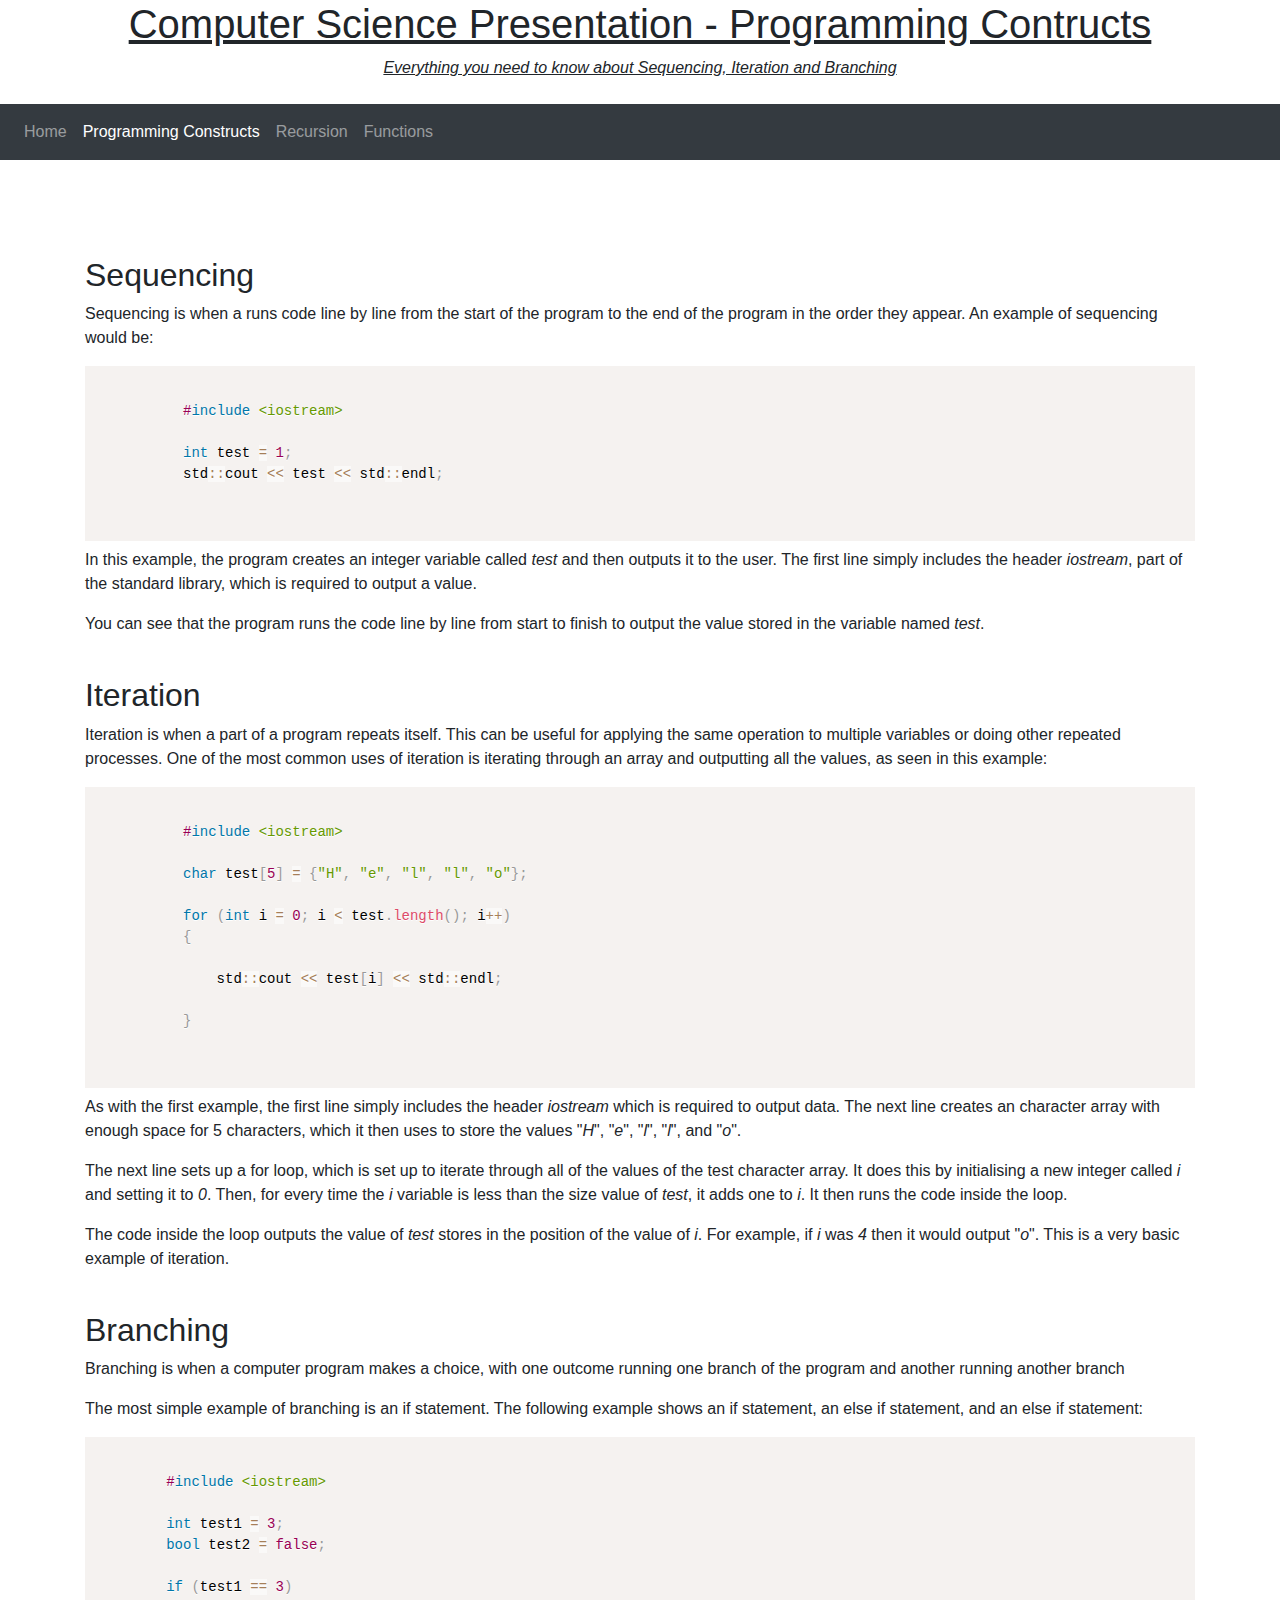
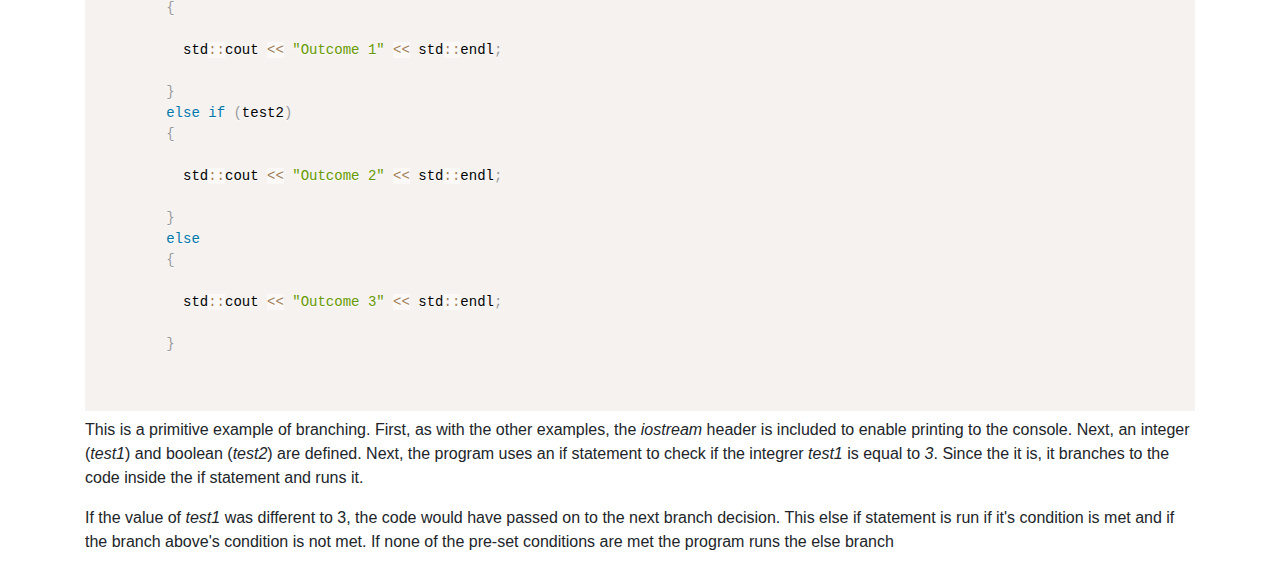
<file: a.html>
<!doctype html>
<html lang="en">
  <head>
    <meta charset="utf-8">
    <meta name="viewport" content="width=device-width, initial-scale=1, shrink-to-fit=no">
    <link rel="stylesheet" href="https://maxcdn.bootstrapcdn.com/bootstrap/4.0.0/css/bootstrap.min.css" integrity="sha384-Gn5384xqQ1aoWXA+058RXPxPg6fy4IWvTNh0E263XmFcJlSAwiGgFAW/dAiS6JXm" crossorigin="anonymous">
    <link rel = "stylesheet" href = "prism.css">
    <link rel="stylesheet" href="stylesheet.css" />
    <title>CS-Presentation</title>
</head>
<body>
  <script src = "prism.js"></script>
  <div id = "header">
    <h1><u>Computer Science Presentation - Programming Contructs</u></h1>
    <i><u>Everything you need to know about Sequencing, Iteration and Branching</u></i>
  </div>
  <br/>
    <nav class="navbar navbar-expand-sm bg-dark navbar-dark sticky-top">
        <ul class = "navbar-nav">
            <li class = "nav-item">
                <a class = "nav-link" href = "index.html">Home</a>
            </li>
            <li class = "nav-item active">
                <a class = "nav-link" href = "a.html">Programming Constructs</a>
            </li>
            <li class = "nav-item">
                <a class = "nav-link" href = "b.html">Recursion</a>
            </li>
            <li class = "nav-item">
                <a class = "nav-link" href = "d.html">Functions</a>
            </li>
        </ul>
    </nav>
    <br/>
    <br/>
    <br/>
    <br/>
    <div class = "container">
      <h2>Sequencing</h2>
      <p>Sequencing is when a runs code line by line from the start of the program to the end of the program in the order they appear. An example of sequencing would be:</p>
      <pre>
        <code class = "language-cpp">
          #include &lt;iostream&gt;

          int test = 1;
          std::cout &lt;&lt; test &lt;&lt; std::endl;
        </code>
      </pre>
      <p>In this example, the program creates an integer variable called <i>test</i> and then outputs it to the user. The first line simply includes the header <i>iostream</i>, part of the standard library, which is required to output a value.</p>
      <p>You can see that the program runs the code line by line from start to finish to output the value stored in the variable named <i>test</i>.</p>
      <br/>
      <h2>Iteration</h2>
      <p>Iteration is when a part of a program repeats itself. This can be useful for applying the same operation to multiple variables or doing other repeated processes. One of the most common uses of iteration is iterating through an array and outputting all the values, as seen in this example:</p>
      <pre>
        <code class = "language-cpp">
          #include &lt;iostream&gt;

          char test[5] = {"H", "e", "l", "l", "o"};

          for (int i = 0; i < test.length(); i++)
          {

              std::cout &lt;&lt; test[i] &lt;&lt; std::endl;
          
          }
        </code>
      </pre>
      <p>As with the first example, the first line simply includes the header <i>iostream</i> which is required to output data. The next line creates an character array with enough space for 5 characters, which it then uses to store the values "<i>H</i>", "<i>e</i>", "<i>l</i>", "<i>l</i>", and "<i>o</i>".</p>
      <p>The next line sets up a for loop, which is set up to iterate through all of the values of the test character array. It does this by initialising a new integer called <i>i</i> and setting it to <i>0</i>. Then, for every time the <i>i</i> variable is less than the size value of <i>test</i>, it adds one to <i>i</i>. It then runs the code inside the loop.</p>
      <p>The code inside the loop outputs the value of <i>test</i> stores in the position of the value of <i>i</i>. For example, if <i>i</i> was <i>4</i> then it would output "<i>o</i>". This is a very basic example of iteration.</p>
    <br/>
    <h2>Branching</h2>
    <p>Branching is when a computer program makes a choice, with one outcome running one branch of the program and another running another branch<p> The most simple example of branching is an if statement. The following example shows an if statement, an else if statement, and an else if statement:</p>
    <pre>
      <code class = "language-cpp">
        #include &lt;iostream&gt;

        int test1 = 3;
        bool test2 = false;

        if (test1 == 3)
        {

          std::cout &lt;&lt; "Outcome 1" &lt;&lt; std::endl;

        }
        else if (test2)
        {

          std::cout &lt;&lt; "Outcome 2" &lt;&lt; std::endl;

        }
        else
        {

          std::cout &lt;&lt; "Outcome 3" &lt;&lt; std::endl;

        }
      </code>
    </pre>
   	<p>This is a primitive example of branching. First, as with the other examples, the <i>iostream</i> header is included to enable printing to the console. Next, an integer (<i>test1</i>) and boolean (<i>test2</i>) are defined. Next, the program uses an if statement to check if the integrer <i>test1</i> is equal to <i>3</i>. Since the it is, it branches to the code inside the if statement and runs it.</p>
   	<p> If the value of <i>test1</i> was different to 3, the code would have passed on to the next branch decision. This else if statement is run if it's condition is met and if the branch above's condition is not met. If none of the pre-set conditions are met the program runs the else branch</p>
    </div>

    <!--Keep at end of document for page load times-->
    <script src="https://code.jquery.com/jquery-3.2.1.slim.min.js" integrity="sha384-KJ3o2DKtIkvYIK3UENzmM7KCkRr/rE9/Qpg6aAZGJwFDMVNA/GpGFF93hXpG5KkN" crossorigin="anonymous"></script>
    <script src="https://cdnjs.cloudflare.com/ajax/libs/popper.js/1.12.9/umd/popper.min.js" integrity="sha384-ApNbgh9B+Y1QKtv3Rn7W3mgPxhU9K/ScQsAP7hUibX39j7fakFPskvXusvfa0b4Q" crossorigin="anonymous"></script>
    <script src="https://maxcdn.bootstrapcdn.com/bootstrap/4.0.0/js/bootstrap.min.js" integrity="sha384-JZR6Spejh4U02d8jOt6vLEHfe/JQGiRRSQQxSfFWpi1MquVdAyjUar5+76PVCmYl" crossorigin="anonymous"></script>
    <!--<script src = "script.js"></script>-->
  </body>
</file>
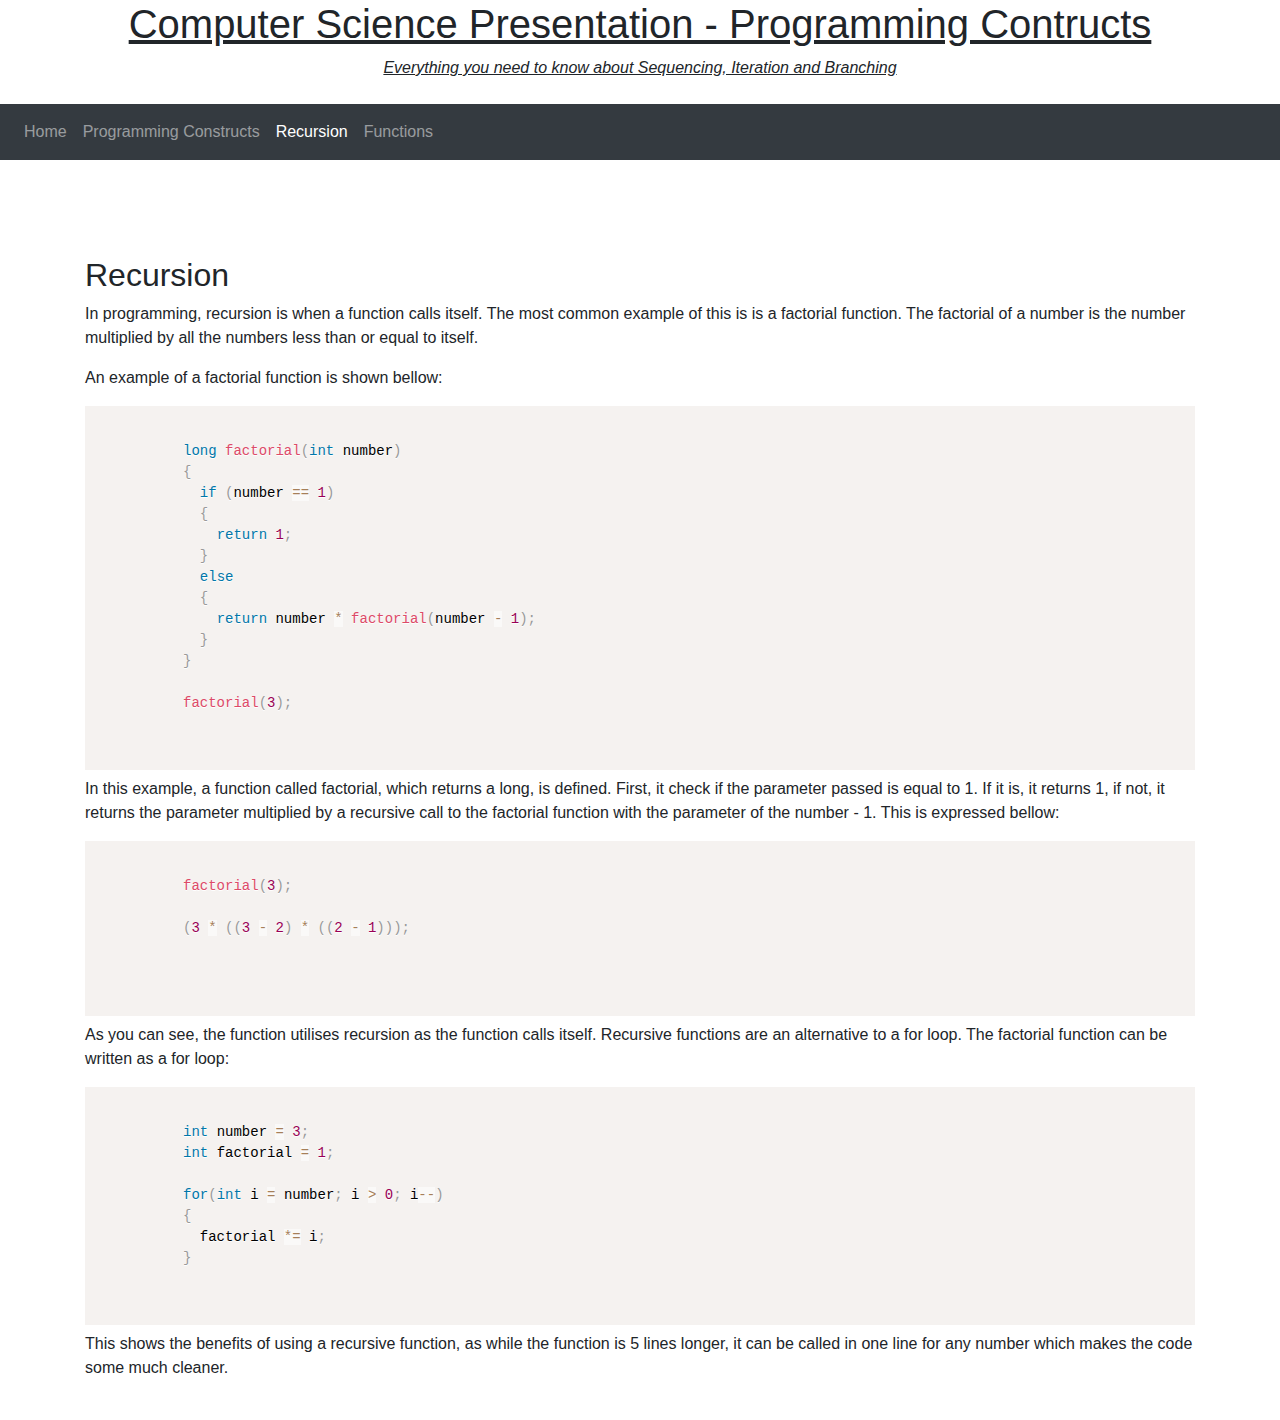
<file: b.html>
<!doctype html>
<html lang="en">
  <head>
    <meta charset="utf-8">
    <meta name="viewport" content="width=device-width, initial-scale=1, shrink-to-fit=no">
    <link rel="stylesheet" href="https://maxcdn.bootstrapcdn.com/bootstrap/4.0.0/css/bootstrap.min.css" integrity="sha384-Gn5384xqQ1aoWXA+058RXPxPg6fy4IWvTNh0E263XmFcJlSAwiGgFAW/dAiS6JXm" crossorigin="anonymous">
    <link rel = "stylesheet" href = "prism.css">
    <link rel="stylesheet" href="stylesheet.css" />
    <title>CS-Presentation</title>
</head>
<body>
  <script src = "prism.js"></script>
  <div id = "header">
    <h1><u>Computer Science Presentation - Programming Contructs</u></h1>
    <i><u>Everything you need to know about Sequencing, Iteration and Branching</u></i>
  </div>
  <br/>
    <nav class="navbar navbar-expand-sm bg-dark navbar-dark sticky-top">
        <ul class = "navbar-nav">
            <li class = "nav-item">
                <a class = "nav-link" href = "index.html">Home</a>
            </li>
            <li class = "nav-item">
                <a class = "nav-link" href = "a.html">Programming Constructs</a>
            </li>
            <li class = "nav-item active">
                <a class = "nav-link" href = "b.html">Recursion</a>
            </li>
            <li class = "nav-item">
                <a class = "nav-link" href = "d.html">Functions</a>
            </li>
        </ul>
    </nav>
    <br/>
    <br/>
    <br/>
    <br/>
    <div class = "container">
      <h2>Recursion</h2>
      <p>In programming, recursion is when a function calls itself. The most common example of this is is a factorial function. The factorial of a number is the number multiplied  by all the numbers less than or equal to itself.</p>
      <p>An example of a factorial function is shown bellow:</p>
      <pre>
        <code class = "language-cpp">
          long factorial(int number)
          {
            if (number == 1)
            {
              return 1;
            }
            else
            {
              return number * factorial(number - 1);
            }
          }

          factorial(3);
        </code>
      </pre>
      <p>In this example, a function called factorial, which returns a long, is defined. First, it check if the parameter passed is equal to 1. If it is, it returns 1, if not, it returns the parameter multiplied by a recursive call to the factorial function with the parameter of the number - 1. This is expressed bellow:</p>
      <pre>
        <code class = "language-cpp">
          factorial(3);

          (3 * ((3 - 2) * ((2 - 1)));

        </code>
      </pre>
      <p>As you can see, the function utilises recursion as the function calls itself. Recursive functions are an alternative to a for loop. The factorial function can be written as a for loop:</p>
      <pre>
        <code class = "language-cpp">
          int number = 3;
          int factorial = 1;

          for(int i = number; i > 0; i--)
          {
            factorial *= i;
          }
        </code>
      </pre>
      <p>This shows the benefits of using a recursive function, as while the function is 5 lines longer, it can be called in one line for any number which makes the code some much cleaner.</p>
      <br/>

    <!--Keep at end of document for page load times-->
    <script src="https://code.jquery.com/jquery-3.2.1.slim.min.js" integrity="sha384-KJ3o2DKtIkvYIK3UENzmM7KCkRr/rE9/Qpg6aAZGJwFDMVNA/GpGFF93hXpG5KkN" crossorigin="anonymous"></script>
    <script src="https://cdnjs.cloudflare.com/ajax/libs/popper.js/1.12.9/umd/popper.min.js" integrity="sha384-ApNbgh9B+Y1QKtv3Rn7W3mgPxhU9K/ScQsAP7hUibX39j7fakFPskvXusvfa0b4Q" crossorigin="anonymous"></script>
    <script src="https://maxcdn.bootstrapcdn.com/bootstrap/4.0.0/js/bootstrap.min.js" integrity="sha384-JZR6Spejh4U02d8jOt6vLEHfe/JQGiRRSQQxSfFWpi1MquVdAyjUar5+76PVCmYl" crossorigin="anonymous"></script>
    <!--<script src = "script.js"></script>-->
  </body>
</file>
<file: prism.css>
/* PrismJS 1.11.0
http://prismjs.com/download.html?themes=prism&languages=clike+c+cpp&plugins=line-numbers+toolbar+show-language */
/**
 * prism.js default theme for JavaScript, CSS and HTML
 * Based on dabblet (http://dabblet.com)
 * @author Lea Verou
 */

code[class*="language-"],
pre[class*="language-"] {
	color: black;
	background: none;
	text-shadow: 0 1px white;
	font-family: Consolas, Monaco, 'Andale Mono', 'Ubuntu Mono', monospace;
	text-align: left;
	white-space: pre;
	word-spacing: normal;
	word-break: normal;
	word-wrap: normal;
	line-height: 1.5;

	-moz-tab-size: 4;
	-o-tab-size: 4;
	tab-size: 4;

	-webkit-hyphens: none;
	-moz-hyphens: none;
	-ms-hyphens: none;
	hyphens: none;
}

pre[class*="language-"]::-moz-selection, pre[class*="language-"] ::-moz-selection,
code[class*="language-"]::-moz-selection, code[class*="language-"] ::-moz-selection {
	text-shadow: none;
	background: #b3d4fc;
}

pre[class*="language-"]::selection, pre[class*="language-"] ::selection,
code[class*="language-"]::selection, code[class*="language-"] ::selection {
	text-shadow: none;
	background: #b3d4fc;
}

@media print {
	code[class*="language-"],
	pre[class*="language-"] {
		text-shadow: none;
	}
}

/* Code blocks */
pre[class*="language-"] {
	padding: 1em;
	margin: .5em 0;
	overflow: auto;
}

:not(pre) > code[class*="language-"],
pre[class*="language-"] {
	background: #f5f2f0;
}

/* Inline code */
:not(pre) > code[class*="language-"] {
	padding: .1em;
	border-radius: .3em;
	white-space: normal;
}

.token.comment,
.token.prolog,
.token.doctype,
.token.cdata {
	color: slategray;
}

.token.punctuation {
	color: #999;
}

.namespace {
	opacity: .7;
}

.token.property,
.token.tag,
.token.boolean,
.token.number,
.token.constant,
.token.symbol,
.token.deleted {
	color: #905;
}

.token.selector,
.token.attr-name,
.token.string,
.token.char,
.token.builtin,
.token.inserted {
	color: #690;
}

.token.operator,
.token.entity,
.token.url,
.language-css .token.string,
.style .token.string {
	color: #a67f59;
	background: hsla(0, 0%, 100%, .5);
}

.token.atrule,
.token.attr-value,
.token.keyword {
	color: #07a;
}

.token.function {
	color: #DD4A68;
}

.token.regex,
.token.important,
.token.variable {
	color: #e90;
}

.token.important,
.token.bold {
	font-weight: bold;
}
.token.italic {
	font-style: italic;
}

.token.entity {
	cursor: help;
}

pre.line-numbers {
	position: relative;
	padding-left: 3.8em;
	counter-reset: linenumber;
}

pre.line-numbers > code {
	position: relative;
    white-space: inherit;
}

.line-numbers .line-numbers-rows {
	position: absolute;
	pointer-events: none;
	top: 0;
	font-size: 100%;
	left: -3.8em;
	width: 3em; /* works for line-numbers below 1000 lines */
	letter-spacing: -1px;
	border-right: 1px solid #999;

	-webkit-user-select: none;
	-moz-user-select: none;
	-ms-user-select: none;
	user-select: none;

}

	.line-numbers-rows > span {
		pointer-events: none;
		display: block;
		counter-increment: linenumber;
	}

		.line-numbers-rows > span:before {
			content: counter(linenumber);
			color: #999;
			display: block;
			padding-right: 0.8em;
			text-align: right;
		}
pre.code-toolbar {
	position: relative;
}

pre.code-toolbar > .toolbar {
	position: absolute;
	top: .3em;
	right: .2em;
	transition: opacity 0.3s ease-in-out;
	opacity: 0;
}

pre.code-toolbar:hover > .toolbar {
	opacity: 1;
}

pre.code-toolbar > .toolbar .toolbar-item {
	display: inline-block;
}

pre.code-toolbar > .toolbar a {
	cursor: pointer;
}

pre.code-toolbar > .toolbar button {
	background: none;
	border: 0;
	color: inherit;
	font: inherit;
	line-height: normal;
	overflow: visible;
	padding: 0;
	-webkit-user-select: none; /* for button */
	-moz-user-select: none;
	-ms-user-select: none;
}

pre.code-toolbar > .toolbar a,
pre.code-toolbar > .toolbar button,
pre.code-toolbar > .toolbar span {
	color: #bbb;
	font-size: .8em;
	padding: 0 .5em;
	background: #f5f2f0;
	background: rgba(224, 224, 224, 0.2);
	box-shadow: 0 2px 0 0 rgba(0,0,0,0.2);
	border-radius: .5em;
}

pre.code-toolbar > .toolbar a:hover,
pre.code-toolbar > .toolbar a:focus,
pre.code-toolbar > .toolbar button:hover,
pre.code-toolbar > .toolbar button:focus,
pre.code-toolbar > .toolbar span:hover,
pre.code-toolbar > .toolbar span:focus {
	color: inherit;
	text-decoration: none;
}
</file>
<file: stylesheet.css>
#header {
	text-align: center;
}

.nostyle {
	text-decoration: none;
	color: black;
}

.nostyle:hover {
	color: black;
}
</file>
